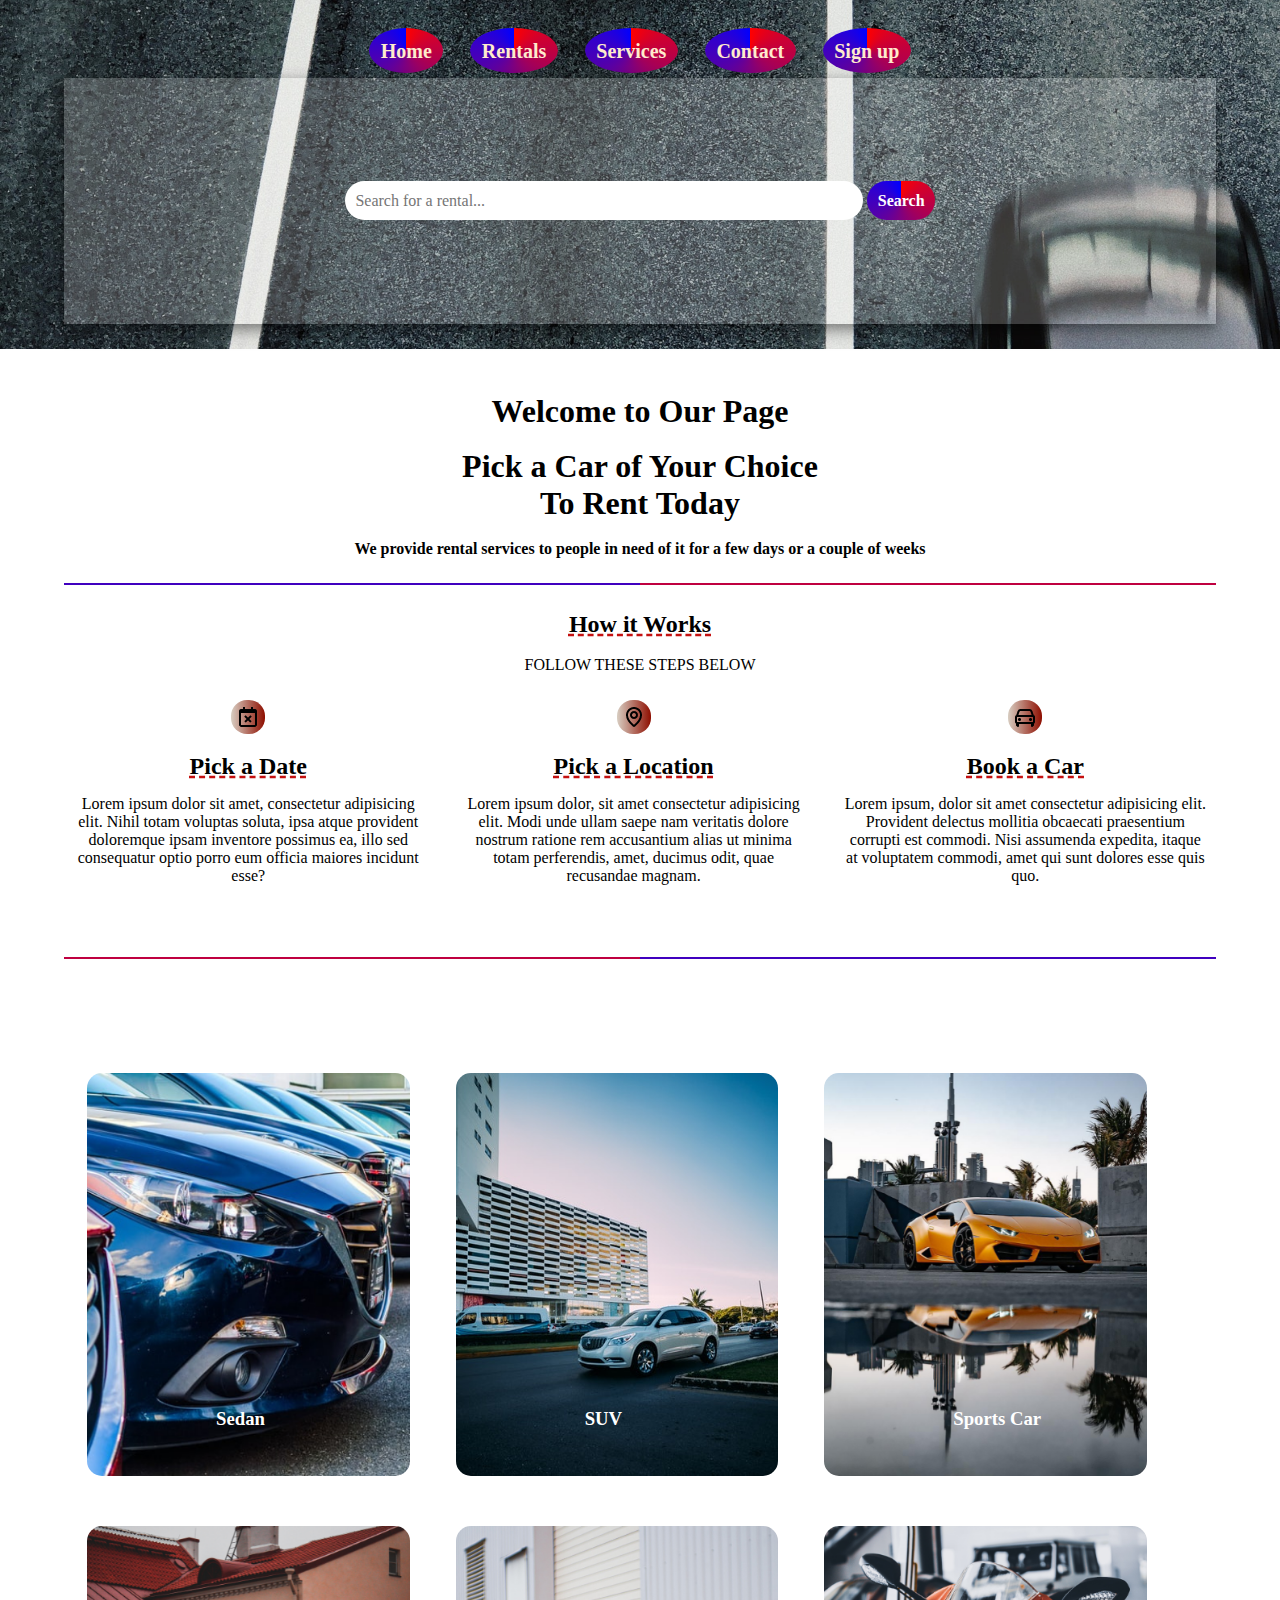
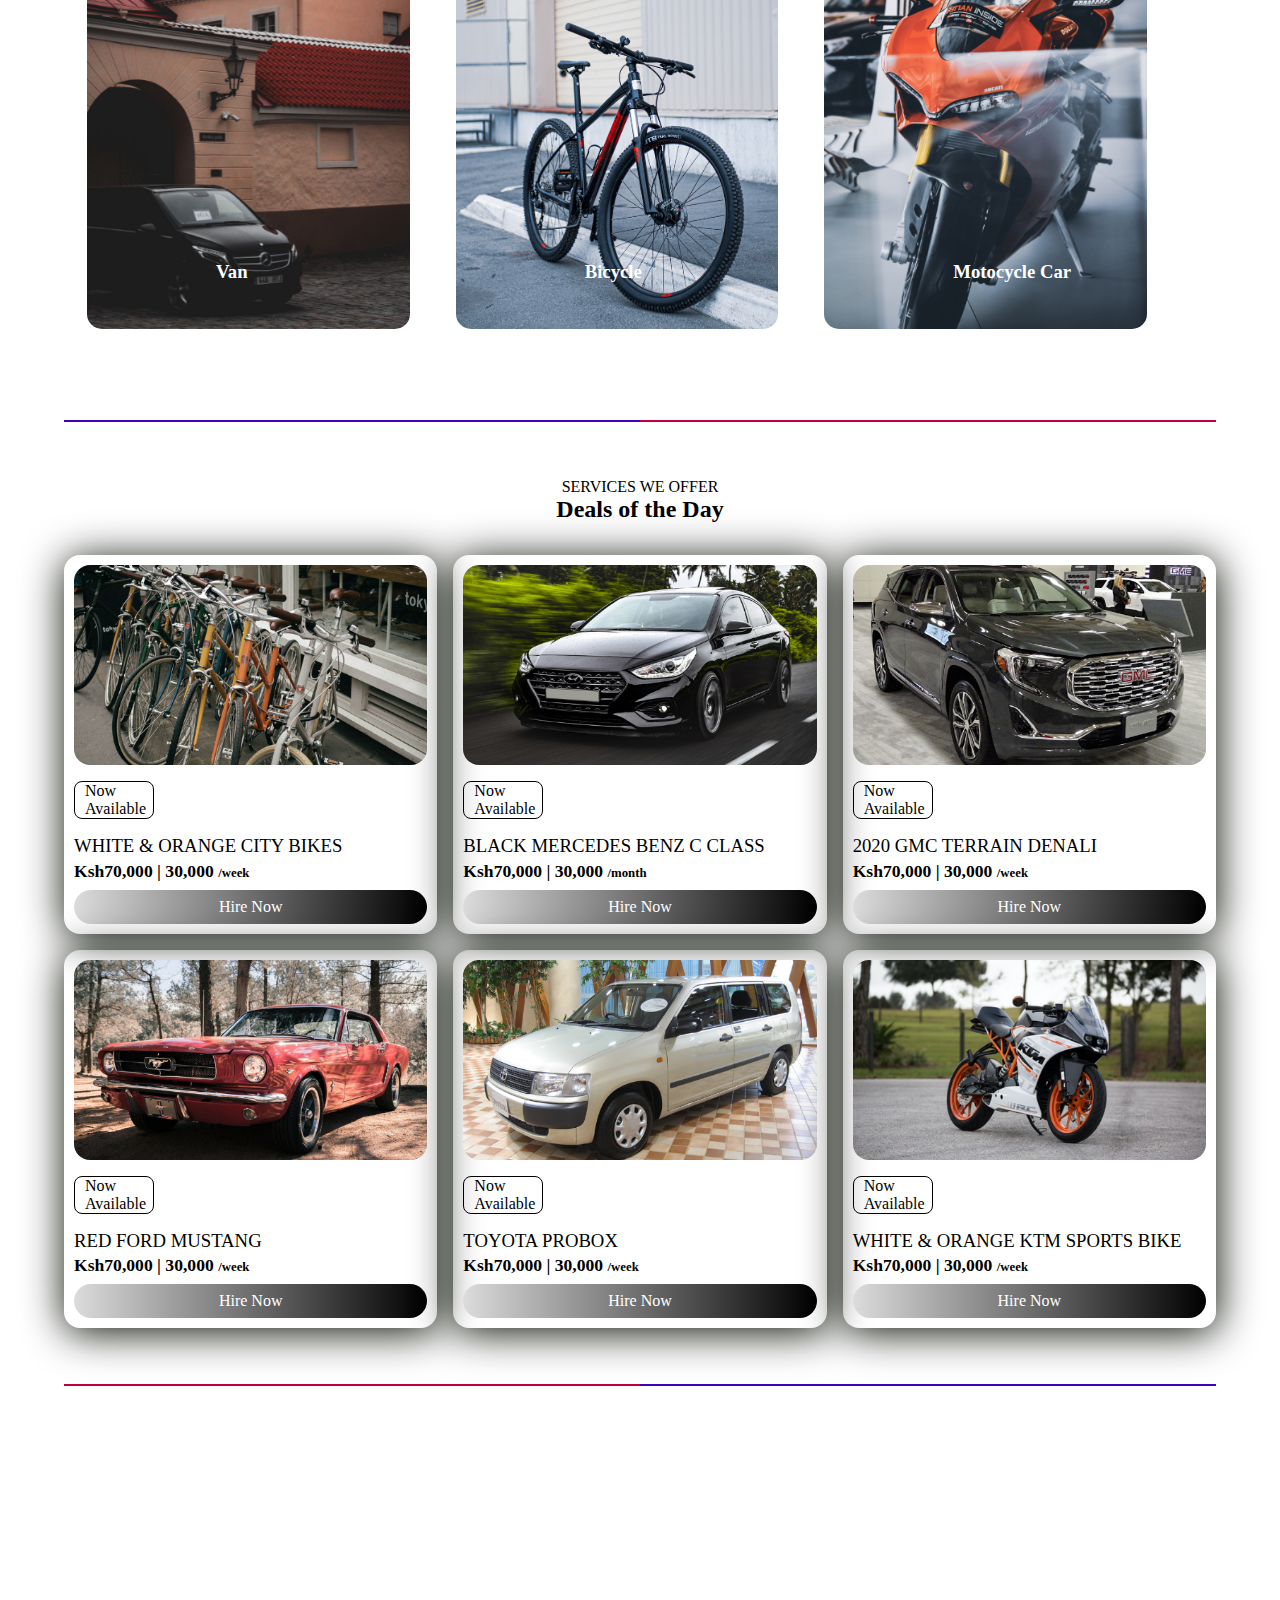
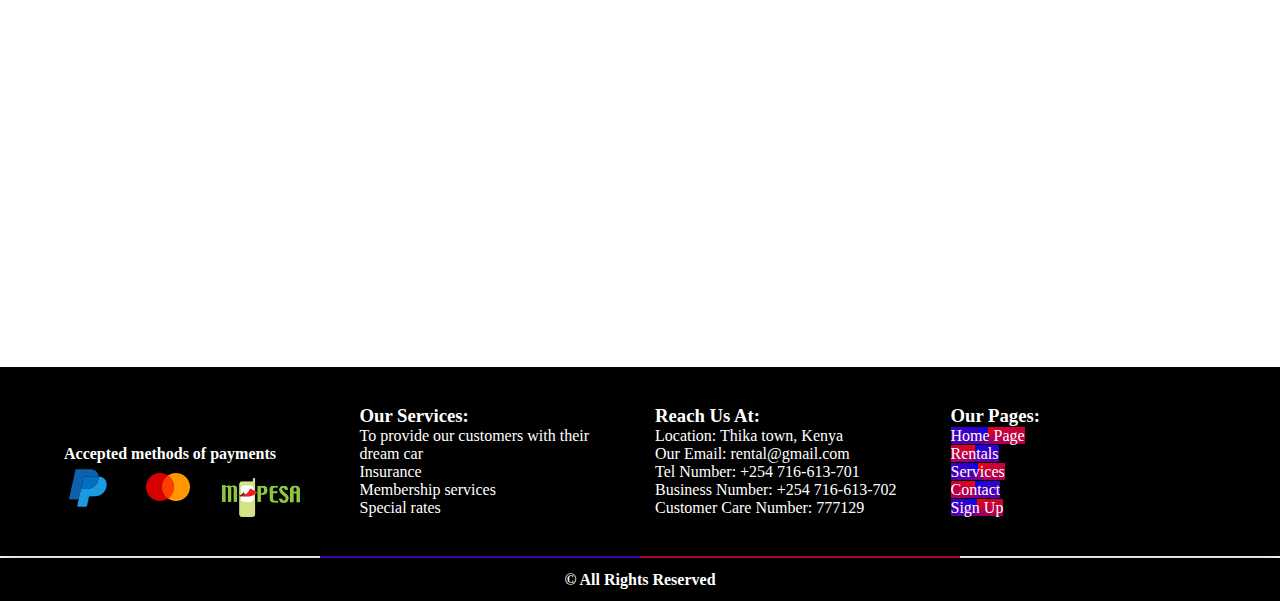
<file: index.html>
<!DOCTYPE html>
<html lang="en">
<head>
    <meta charset="UTF-8">
    <meta http-equiv="X-UA-Compatible" content="IE=edge">
    <meta name="viewport" content="width=device-width, initial-scale=1.0">
    <title>RENTALS | WELCOME TO RENTALS HOME PAGE</title>

    <link rel="stylesheet" href="style/main.css">

    <link rel="shortcut icon" href="favicon_io/favicon.ico">
</head>
<body>
    <!--start of top-->
    <section class="top">
        <div class="container">
           

            <div class="nav right-side">
                <ul>
                    <li><a href="index.html">Home</a></li>
                    <li><a href="rentals.html">Rentals</a></li>
                    <li><a href="services.html">Services</a></li>
                    <li><a href="contact.html">Contact</a></li>
                    <li><a href="signup.html">Sign up</a></li>
                </ul>
            </div>
            <div class="clearfix"></div>
        
    <!--end of top-->

    <!--start of search-->
    <section class="searchh text-center">
        <div class="container">
            
            <form action="">
                <input type="search" name="search" placeholder="Search for a rental...">
                <input type="submit" name="submit" value="Search" class="btn btn-pri">
            </form>
           
    <!--end of search-->

    

    
</div>
</section>
    </div>
</section>

<br>

<!--start of rentals-->
<section class="rentals">
    <div class="container">
        <h1>Welcome to Our Page</h1>
        <br>
        <h1>Pick a Car of Your Choice <br>To Rent Today</h1>
        <br>
        <span style="color: black; margin: 0 0 20px; padding: 1px; font-weight: 700;">We provide rental services to people in need of it for a few days or a couple of weeks</span>
            
    </div>
</section>
<!--end of rentals-->

    <hr style="height:1px; border-width:0; background: conic-gradient(red, blue); width: 90%; margin: 0 auto;">
    <hr style="height:1px; border-width:0; background: conic-gradient(red, blue); width: 90%; margin: 0 auto;">

<!--start of mid-->
<section class="mid">
    <div class="container">
        <div class="head">
            <u style="text-decoration: underline #c41111 dashed;"><h1>How it Works</h1></u>
            <br>
            <span>Follow these Steps Below</span>
        </div>

        <div class="head-con">
            <div class="box">
                <img src="[data-uri]"/>
                <u style="text-decoration: underline #c41111 dashed;"><h2>Pick a Date</h2></u>
                <p>Lorem ipsum dolor sit amet, consectetur adipisicing elit. Nihil totam voluptas soluta, ipsa atque provident doloremque ipsam inventore possimus ea, illo sed consequatur optio porro eum officia maiores incidunt esse?</p>
            </div>

            <div class="box">
                <img src="[data-uri]"/>
                <u style="text-decoration: underline #c41111 dashed;"><h2>Pick a Location</h2></u>
                <p>Lorem ipsum dolor, sit amet consectetur adipisicing elit. Modi unde ullam saepe nam veritatis dolore nostrum ratione rem accusantium alias ut minima totam perferendis, amet, ducimus odit, quae recusandae magnam.</p>
            </div>

            <div class="box">
                <img src="[data-uri]"/>
                <u style="text-decoration: underline #c41111 dashed;"><h2>Book a Car</h2></u>
                <p>Lorem ipsum, dolor sit amet consectetur adipisicing elit. Provident delectus mollitia obcaecati praesentium corrupti est commodi. Nisi assumenda expedita, itaque at voluptatem commodi, amet qui sunt dolores esse quis quo.</p>
            </div>
        </div>
    
    </div>
</section>
    <!--end of mid-->

    <br>
    <br>

    <hr style="height:1px; border-width:0; background: conic-gradient(blue, red); width: 90%; margin: 0 auto;">
    <hr style="height:1px; border-width:0; background: conic-gradient(blue, red); width: 90%; margin: 0 auto;">

    <!--start of explore-->
    <section class="explore">
        <div class="container">
            <h2 class="ted">Category of Cars Available For Rent</h2>
           
            <a href="services.html">
                <div class="box-3 float-container">
                    <img src="images/cat1.png" alt="" class="img-responsive img-curve">
    
                    <h3 class="float-text text-white">Sedan</h3>
                </div>
                </a>
    
                <a href="services.html">
                <div class="box-3 float-container">
                    <img src="images/cat2.png" alt="Car 2" class="img-responsive img-curve">
    
                    <h3 class="float-text text-white">SUV</h3>
                </div>
                </a>
    
                <a href="services.html">
                <div class="box-3 float-container">
                    <img src="images/cat3.png" alt="Car 3" class="img-responsive img-curve">
    
                    <h3 class="float-text text-white">Sports Car</h3>
                </div>
                </a>

                <a href="services.html">
                    <div class="box-3 float-container">
                        <img src="images/cat4.png" alt="Car 3" class="img-responsive img-curve">
        
                        <h3 class="float-text text-white">Van</h3>
                    </div>
                    </a>

                    <a href="services.html">
                        <div class="box-3 float-container">
                            <img src="images/cat5.png" alt="Car 3" class="img-responsive img-curve">
            
                            <h3 class="float-text text-white">Bicycle</h3>
                        </div>
                        </a>

                        <a href="services.html">
                            <div class="box-3 float-container">
                                <img src="images/cat6.png" alt="Car 3" class="img-responsive img-curve">
                
                                <h3 class="float-text text-white">Motocycle Car</h3>
                            </div>
                            </a>
    
                <div class="clearfix"></div>
        </div>
    </section>
    <!--end of explore-->

    <hr style="height:1px; border-width:0; background: conic-gradient(red, blue); width: 90%; margin: 0 auto;">
    <hr style="height:1px; border-width:0; background: conic-gradient(red, blue); width: 90%; margin: 0 auto;">
    <br>

    <!--start of Services-->
    <section class="services">
        <div class="container">
            <div class="head">
                <span>Services We Offer</span>
                <h1>Deals of the Day</h1>
            </div>

            <div class="serd-con">
                <div class="box">
                    <div class="box-img">
                        <img src="images/bi1 (2).png" alt="">
                    </div>
                    <p>Now Available</p>
                    <h3>White & Orange City Bikes</h3>
                    <h2>Ksh70,000 | 30,000 <span style="color: black;">/week</span></h2>
                    <a href="login.html" class="btn">Hire Now</a>
                </div>

                <div class="box">
                    <div class="box-img">
                        <img src="images/car18.png" alt="">
                    </div>
                    <p>Now Available</p>
                    <h3>Black Mercedes Benz C Class</h3>
                    <h2>Ksh70,000 | 30,000 <span style="color: black;">/month</span></h2>
                    <a href="login.html" class="btn">Hire Now</a>
                </div>

                <div class="box">
                    <div class="box-img">
                        <img src="images/suv7.png" alt="">
                    </div>
                    <p>Now Available</p>
                    <h3>2020 GMC Terrain Denali</h3>
                    <h2>Ksh70,000 | 30,000 <span style="color: black;">/week</span></h2>
                    <a href="login.html" class="btn">Hire Now</a>
                </div>

                <div class="box">
                    <div class="box-img">
                        <img src="images/car4.png" alt="">
                    </div>
                    <p>Now Available</p>
                    <h3>Red Ford Mustang</h3>
                    <h2>Ksh70,000 | 30,000 <span style="color: black;">/week</span></h2>
                    <a href="login.html" class="btn">Hire Now</a>
                </div>

                <div class="box">
                    <div class="box-img">
                        <img src="images/others1.png" alt="">
                    </div>
                    <p>Now Available</p>
                    <h3>TOYOTA PROBOX</h3>
                    <h2>Ksh70,000 | 30,000 <span style="color: black;">/week</span></h2>
                    <a href="login.html" class="btn">Hire Now</a>
                </div>

                <div class="box">
                    <div class="box-img">
                        <img src="images/bike3.png" alt="">
                    </div>
                    <p>Now Available</p>
                    <h3>White & Orange KTM Sports Bike</h3>
                    <h2>Ksh70,000 | 30,000 <span style="color: black;">/week</span></h2>
                    <a href="login.html" class="btn">Hire Now</a>
                </div>
            </div>
        </div>
    </section>
    <!--end of services-->
    <br>

    <hr style="height:1px; border-width:0; background: conic-gradient(blue, red); width: 90%; margin: 0 auto;">
    <hr style="height:1px; border-width:0; background: conic-gradient(blue, red); width: 90%; margin: 0 auto;">

    <!--start of map-->
    <section class="map">
        <div class="container">
            <div class="mapouter">
                <div class="gmap_canvas">
                <iframe width="600" height="500" id="gmap_canvas" src="https://maps.google.com/maps?q=thika%20town&t=&z=13&ie=UTF8&iwloc=&output=embed" frameborder="0" scrolling="no" marginheight="0" marginwidth="0"> </iframe>
            </div>
        </div>
        </div>
    </section>
    <!--end of map-->

    <!--start of footer-->
    <section class="sec">
        <div class="container">
            <footer>
                <div class="grid toop">
                  <div class="box">
                    
                    <p style="color: white; padding-top: 40px; font-weight: bolder;">Accepted methods of payments</p>
                    <div class="payment grid">
                      
                      <img src="images/paypal.png">
                      
                      <img src="images/mastercard-logo.png">
                      <img src="images/mpesa-logo.png" style="width: 200%; padding-top: 15px;"/>
                    </div>
                  </div>
            
                  <div class="box">
                    <h3 style="color: white; font-weight: bolder;">Our Services:</h3>
            
                    <ul>
                      <li>To provide our customers with their dream car</li>
                      <li>Insurance</li>
                      <li>Membership services</li>
                      <li>Special rates</li>
                    </ul>
                  </div>
            
            
                  <div class="box">
                    <h3 style="color: white; font-weight: bolder;">Reach Us At:</h3>
            
                    <ul>
                      <li>Location: Thika town, Kenya</li>
                      <li>Our Email: rental@gmail.com</li>
                      <li>Tel Number: +254 716-613-701</li>
                      <li>Business Number: +254 716-613-702</li>
                      <li>Customer Care Number: 777129</li>
                    </ul>
                  </div>

                  <div class="box">
                    <h3 style="color: white; font-weight: bolder;">Our Pages:</h3>
                    <ul>
                      <li><a href="index.html" style="color: white; background: conic-gradient(red, blue);" class="bbt">Home Page</a></li>
                      <li><a href="rentals.html" style="color: white; background: conic-gradient(blue, red);">Rentals</a></li>
                      <li><a href="services.html" style="color: white; background: conic-gradient(red, blue);">Services</a></li>
                      <li><a href="contact.html" style="color: white; background: conic-gradient(blue, red);">Contact</a></li>
                      <li><a href="signup.html" style="color: white; background: conic-gradient(red, blue);">Sign Up</a></li>
                    </ul>
                  </div>

                </div>
              </footer>
            </div>
        </section>
    <!--end of footer-->

    <hr style="height:1px; border-width:0; background: conic-gradient(red, blue); width: 50%; margin: 0 auto;">
    <hr style="height:1px; border-width:0; background: conic-gradient(red, blue); width: 50%; margin: 0 auto;">

    <!--start of bottom-->
    <section class="bottom">
        <div class="container">
            <p style="text-align: center; font-weight: bolder; color: white;">&copy; All Rights Reserved</p>
        </div>
    </section>
    <!--end of bottom-->
</body>
</html>
</file>
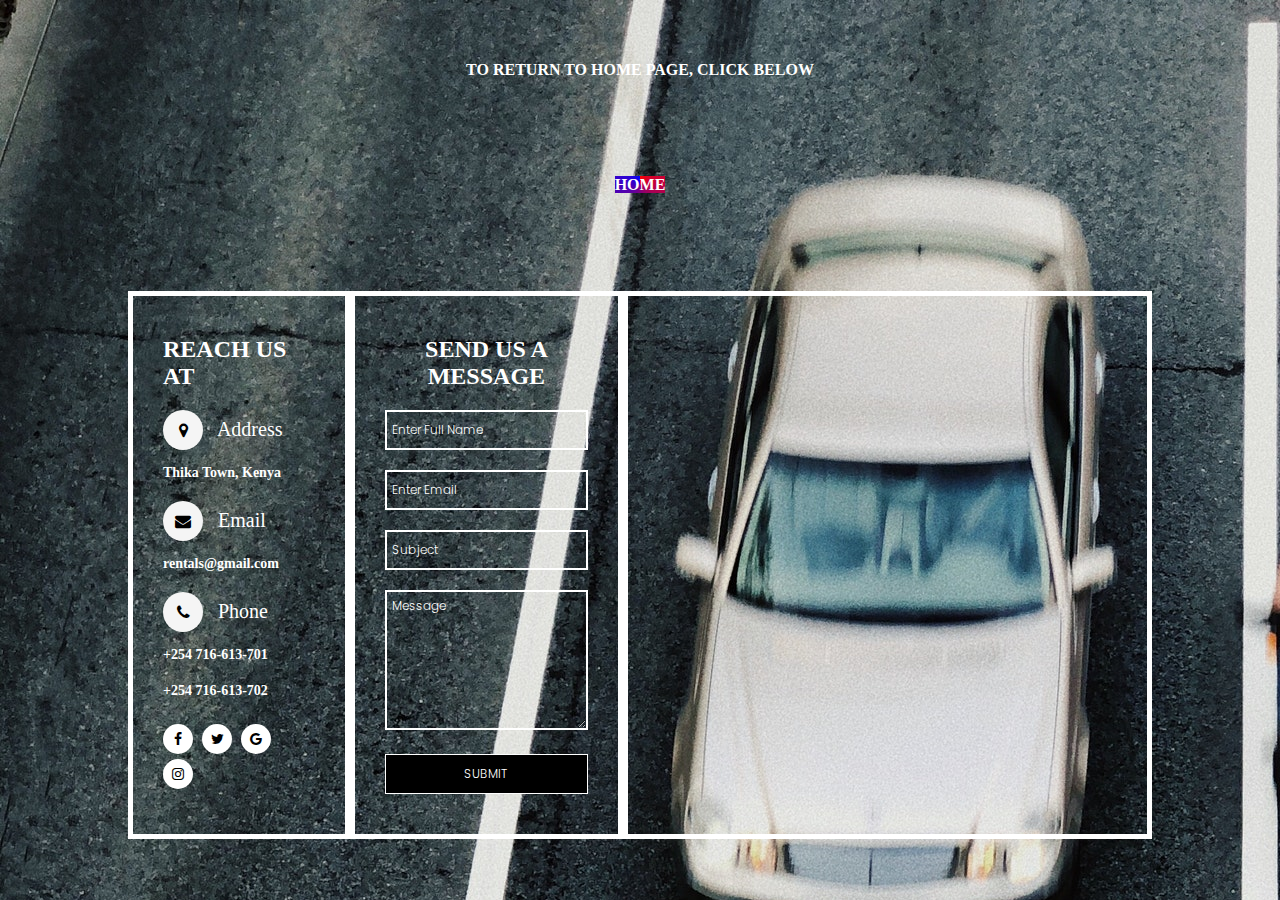
<file: contact.html>
<!DOCTYPE html>
<html lang="en">
<head>
    <meta charset="UTF-8">
    <meta http-equiv="X-UA-Compatible" content="IE=edge">
    <meta name="viewport" content="width=device-width, initial-scale=1.0">
    <title>RENTALS | CONTACT PAGE</title>

    <link rel="stylesheet" href="style/main.css">

	<link rel="shortcut icon" href="favicon_io/favicon.ico">

	<link rel="stylesheet" href="https://stackpath.bootstrapcdn.com/font-awesome/4.7.0/css/font-awesome.min.css" crossorigin="anonymous">
</head>

<style>
  @import url('https://fonts.googleapis.com/css2?family=Poppins:ital,wght@0,100;0,200;0,300;0,400;0,500;0,600;0,700;0,800;0,900;1,100;1,200;1,300;1,400;1,500;1,600;1,700;1,800;1,900&display=swap');

* {
	padding: 0;
	margin: 0;
	box-sizing: border-box;
}

body {
	height: 100vh;
	display: grid;
	align-items: center;
	font-family: 'Poppins', sans-serif;
  	background: url(images/po2.jpg);
}

.contact-wrap {
  	padding-bottom: 1%;
	width: 80%;
	height: auto;
	margin: auto;
	display: flex;
	flex-wrap: wrap;
}

.contact-in {
	padding: 40px 30px;
}

.contact-in:nth-child(1) {
	flex: 15%;
	border: 5px solid white;
	color: #fff;
}

.contact-in:nth-child(2) {
	flex: 20%;
	border: 5px solid white;
}

.contact-in:nth-child(3) {
	flex: 45%;
	padding: 0;
	border: 5px solid white;
}

.contact-in h1 {
	font-size: 24px;
	color: #fff;
	text-transform: uppercase;
	font-weight: bolder;
	margin-bottom: 20px;
}

.contact-in h2 {
	font-size: 20px;
	font-weight: 400;
	margin-bottom: 15px;
}

.contact-in h2 i {
	font-size: 16px;
	width: 40px;
	height: 40px;
	margin-right: 10px;
	background: #f5f5f5;
	color: #000;
	border-radius: 50px;
	line-height: 40px;
	text-align: center;
}

.contact-in p {
	font-size: 14px;
	font-weight: bolder;
	margin-bottom: 20px;
}

.contact-in ul {
	padding: 0;
	margin: 0;
}

.contact-in ul li {
	list-style: none;
	display: inline-block;
	margin-right: 5px;
	margin-top: 5px;
}

.contact-in ul li a {
	display: block;
	width: 30px;
	height: 30px;
	text-align: center;
	background: #fff;
	border-radius: 50px;
}

.contact-in ul li a i {
	font-size: 14px;
	line-height: 30px;
	color: #000;
}

.contact-in form {
	width: 100%;
	height: auto;
}

.contact-in-input {
	width: 100%;
	height: 40px;
	margin-bottom: 20px;
	border: 2px solid white;
	outline: none;
	padding-left: 5px;
	background: transparent;
	color: #fff;
	font-size: 12px;
	font-weight: 300;
	font-family: 'Poppins', sans-serif;
}

.contact-in-input::placeholder {
	color: #fff;
}

.contact-in-textarea {
	width: 100%;
	height: 140px;
	margin-bottom: 20px;
	border: 2px solid white;
	outline: none;
	padding-top: 5px;
	padding-left: 5px;
	background: transparent;
	color: #fff;
	font-size: 12px;
	font-weight: 300;
	font-family: 'Poppins', sans-serif;
}

.contact-in-textarea::placeholder {
	color: #fff;
}

.contact-in-btn {
	width: 100%;
	height: 40px;
	border: 1px solid #fff;
	outline: none;
	background: black;
	color: #fff;
	font-size: 12px;
	font-weight: 300;
	font-family: 'Poppins', sans-serif;
	cursor: pointer;
}

.contact-in-btn:hover{
	color: green;
}

.contact-in iframe {
	width: 100%;
	height: 100%;
}

@media only screen and (max-width:480px) {
	.contact-in:nth-child(1) {
		flex: 50%;
	}

	.contact-in:nth-child(2) {
		flex: 50%;
	}

	.contact-in:nth-child(3) {
		flex: 100%;
	}

}

@media only screen and (max-width:360px) {
	.contact-in:nth-child(1) {
		flex: 50%;
	}

	.contact-in:nth-child(2) {
		flex: 50%;
	}

	.contact-in:nth-child(3) {
		flex: 100%;
	}

}

</style>
<body>
	<p style="color: #fff; text-transform: uppercase; text-align: center; font-weight: bolder; padding-top: 1%;">To return to Home Page, Click Below</p>
    <p style="color: #fff; text-transform: uppercase; text-align: center; font-weight: bolder;"><a href="index.html" style="color: #fff; background: conic-gradient(red, blue); font-size: medium;">Home</a></p>
    
    <div class="contact-wrap">
			<div class="contact-in">
				<h1>Reach Us At</h1>
				<h2><i class="fa fa-map-marker" aria-hidden="true"></i> Address</h2>
				<p>Thika Town, Kenya</p>

				<h2><i class="fa fa-envelope" aria-hidden="true"></i> Email</h2>
				<p>rentals@gmail.com</p>

				<h2><i class="fa fa-phone" aria-hidden="true"></i> Phone</h2>
				<p>+254 716-613-701</p>
				<p>+254 716-613-702</p>
				
				<ul>
					<li><a href="#"><i class="fa fa-facebook" aria-hidden="true"></i></a></li>
					<li><a href="#"><i class="fa fa-twitter" aria-hidden="true"></i></a></li>
					<li><a href="#"><i class="fa fa-google" aria-hidden="true"></i></a></li>
					<li><a href="#"><i class="fa fa-instagram" aria-hidden="true"></i></a></li>
				</ul>
			</div>
			<div class="contact-in">
				<h1 style="text-align: center;">Send Us a Message</h1>
				<form>
					<input type="text" placeholder="Enter Full Name" class="contact-in-input">
					<input type="text" placeholder="Enter Email" class="contact-in-input">
					<input type="text" placeholder="Subject" class="contact-in-input">
					<textarea placeholder="Message" class="contact-in-textarea"></textarea>
					<input type="submit" value="SUBMIT" class="contact-in-btn">
				</form>
			</div>
			<div class="contact-in">
				<iframe width="600" height="500" id="gmap_canvas" src="https://maps.google.com/maps?q=thika%20town&t=&z=13&ie=UTF8&iwloc=&output=embed" frameborder="0" scrolling="no" marginheight="0" marginwidth="0"> </iframe>
			</div>
		</div>

    
</body>
</html>
</file>
<file: style/main.css>
/* Designed by: Mabior Duom*/

/*start of styling for all*/
*{
    margin: 0 0;
    padding: 0 0;
    font-family:'Times New Roman', Times, serif;
    scroll-behavior: smooth;
}

.container{
    
    width: 90%;
    margin: 0 auto;
    padding: 1%;
}

.right-side{
    text-align: right;
}

.clearfix{
    clear: both;
    float: none;
}

li{
    list-style: none;
}

a{
    color: black;
    text-decoration: none;
}

.btn{
    padding: 1%;
    font-size: 1rem;
    border-radius: 2rem;
    border: none;
}

.btn-pri{
    background: conic-gradient(red, blue);
    color: white;
    cursor: pointer;
    font-weight: bold;
}

.btn-pri:hover{
    color: black;
}

.box .bbt:hover{
    color: #8E0E00;
}

.float-container{
    position: relative;
}
.float-text{
    position: absolute;
    bottom: 50px;
    left: 40%;
}

.img-responsive{
    width: 100%;
}
.img-curve{
    border-radius: 15px;
}

.text-right{
    text-align: right;
}
.text-center{
    text-align: center;
}
.text-left{
    text-align: left;
}
.text-white{
    color: white;
}

.ted{
    text-align: center;
    color: white;
    font-weight: bolder;
    text-decoration: underline;
}

.grid {
    display: grid;
    grid-template-columns: repeat(4, 1fr);
    grid-gap: 30px;
  }

  .toop {
    margin-top: 0%;
  }

/*end of styling for all*/

/*start of styling for top*/
.top{
    background-image: url(../images/po2.jpg);
    background-size: cover;
    background-repeat: no-repeat;
    background-position: center;
    padding: 1% 0;
}

.nav{
    line-height: 50px;
}

.nav ul{
    list-style-type: none;
    text-align: center;
}

.nav ul li{
    display: inline;
    padding: 1%;
    font-weight: bolder;
}

.nav ul li a{
    color: blanchedalmond;
    font-size: 20px;
    background: conic-gradient(red, blue);
    padding: 1%;
    border-radius: 50%;
}

.nav ul li a:hover{
    color: black;
}

/*end of styling for top*/

/*start of styling for search*/
.searchh{
    position: relative;
    background: rgba(255,255,255,.2);
    box-shadow: 0 5px 15px rgba(0,0,0,.5);
    padding: 8% 0;
}

.searchh .text-center{
    text-align: center;
}

.searchh input[type="search"]{
    width: 50%;
    padding: 1%;
    font-size: 1rem;
    border-radius: 2rem;
    border: none;
}

/*end of styling for search*/

/*start of styling for rentals*/
.rentals{
    padding: 1% 0;
    text-align: center;
}

.rentals span{
    color: black;
}
/*end of styling for rentals*/

/*start of styling for mid*/
.mid{
    
    background-size: cover;
    background-repeat: no-repeat;
    background-position: center;
    padding: 1% 0;
}

.head{
    text-align: center;
}

.head span{
    font-weight: 200;
    text-transform: uppercase;
}

.head h1{
    font-size: 1.5rem;
}

.head-con{
    display: flex;
    align-items: center;
    grid-template-columns: repeat(auto-fit, minmax(250px, auto));
    gap: 1rem;
    margin-top: 1rem;
}

.head-con .box{
    text-align: center;
    padding: 10px;
}

.head-con .box img{
    font-size: medium;
    padding: 5px;
    background: linear-gradient(to right, #d8cec2, #8E0E00);
    border-radius: 1rem;
}

.head-con .box h2{
    font-size: 1.5rem;
    margin: 15px auto;
}

.head-con .box img:hover{
    background: linear-gradient(to right, #F0CB35, #C02425);
}
/*end of styling for mid*/

/*start of styling for explore*/
.explore{
    
    background: white;
    background-size: cover;
    background-repeat: no-repeat;
    background-position: center;
    padding: 4% 0;
}

.box-3{
    width: 28%;
    float: left;
    margin: 2%;
}

.box-3 img{
    background-size: cover; 
    background-position: center center; 
    background-repeat: no-repeat;
    transition: all 1s ease;
    -moz-transition: all 1s ease;
    -ms-transition: all 1s ease;
    -webkit-transition: all 1s ease;
    -o-transition: all 1s ease;
}

.box-3 img:hover{
    transform: scale(1.2);
    overflow: hidden;
    border-radius: 2%;
}
/*end of styling for explore*/

/*start of styling for services*/

.services{
    background:  rgb(255,255,255);
    padding: 2% 0;
}
.serd-con{
    display: grid;
    grid-template-columns: repeat(auto-fit, minmax(300px, auto));
    gap: 1rem;
    margin-top: 2rem;
}

.serd-con .box{
    padding: 10px;
    border-radius: 1rem;
    box-shadow: 1px 4px 41px rgb(6, 12, 0);
}

.serd-con .box .box-img{
    width: 100%;
    height: 200px;
}

.serd-con .box .box-img img{
    width: 100%;
    height: 100%;
    border-radius: 1rem;
    object-fit: cover;
    object-position: center;
}

.serd-con .box p{
    padding: 0 10px;
    border: 1px solid black;
    width: 58px;
    border-radius: 0.5rem;
    margin: 1rem 0 1rem;
}

.serd-con .box h3{
    font-weight: 400;
    text-transform: uppercase;
}

.serd-con .box h2{
    font-size: 1.1rem;
    color: black;
    margin: 0.2rem 0 0.5rem;
}

.serd-con .box h2 span{
    font-size: 0.8rem;
    color: whitesmoke;
}

.serd-con .box .btn{
    display: flex;
    justify-content: center;
    background: linear-gradient(to right, 		#DCDCDC, #000000);
    color: white;
    padding: 8px;
    border-radius: 50px;
}

.serd-con .box .btn:hover{
    background: green;
}
/*end of styling for services*/

/*start of styling for map*/
.map{
    background: white;

    padding: 2% 0;
}
.map iframe {
    width: 100%;
  }
/*end of styling for map*/


/*footer*/
.sec{
    background: #403A3E;  /* fallback for old browsers */
    background: -webkit-linear-gradient(to right, #BE5869, #403A3E);  /* Chrome 10-25, Safari 5.1-6 */
    background: linear-gradient(to right, #BE5869, #403A3E); /* W3C, IE 10+/ Edge, Firefox 16+, Chrome 26+, Opera 12+, Safari 7+ */

    padding: 2% 0;

    color: white;
    background: black;
}

.footer h3 {
    margin-bottom: 20px;
  }
  
.footer li {
    margin-bottom: 15px;
    transition: 0.5s;
  }
  
.footer li:hover {
    color: #C1B086;
    cursor: pointer;
  }
/*start of styling for bottom*/
.bottom{
    background-color: #000000;
    box-shadow: 0 5px 15px rgba(0,0,0,.5);
    padding: 0% 0;
}
/*end of styling for bottom*/

/*start of styling for contact page*/

/*end of styling for contact page*/


/*start of styling for signup page*/
.sign_up{
    background: yellow;

    
    width: 400px;
    height: 620px;
    margin: auto;
    background-color: white;
    border-radius: 3px;
    padding: 2% 0;
}

.sign_up h1{
    text-align: center;
    padding-top: 15px;
}

.sign_up h4{
    text-align: center;
}

.sign_up form{
    width: 300px;
    margin-top: 15px;
}

.sign_up form label{
    display: flex;
    margin-top: 20px;
    font-size: 18px;
}

.sign_up form input{
    width: 100%;
    padding: 7px;
    border: none;
    border: 1px solid rgba(128, 0, 0, 0.863);
    outline: none;
    border-radius: 2rem;
}

.sign_up input[type="button"]{
    margin-top: 20px;
    width: 320px;
    height: 35px;
    border: none;
    background-color: green;
    color: white;
    font-size: 18px;
}

.sign_up p{
    padding-top: 20px;
    text-align: center;
    
}
/*end of styling for signup page*/
</file>
